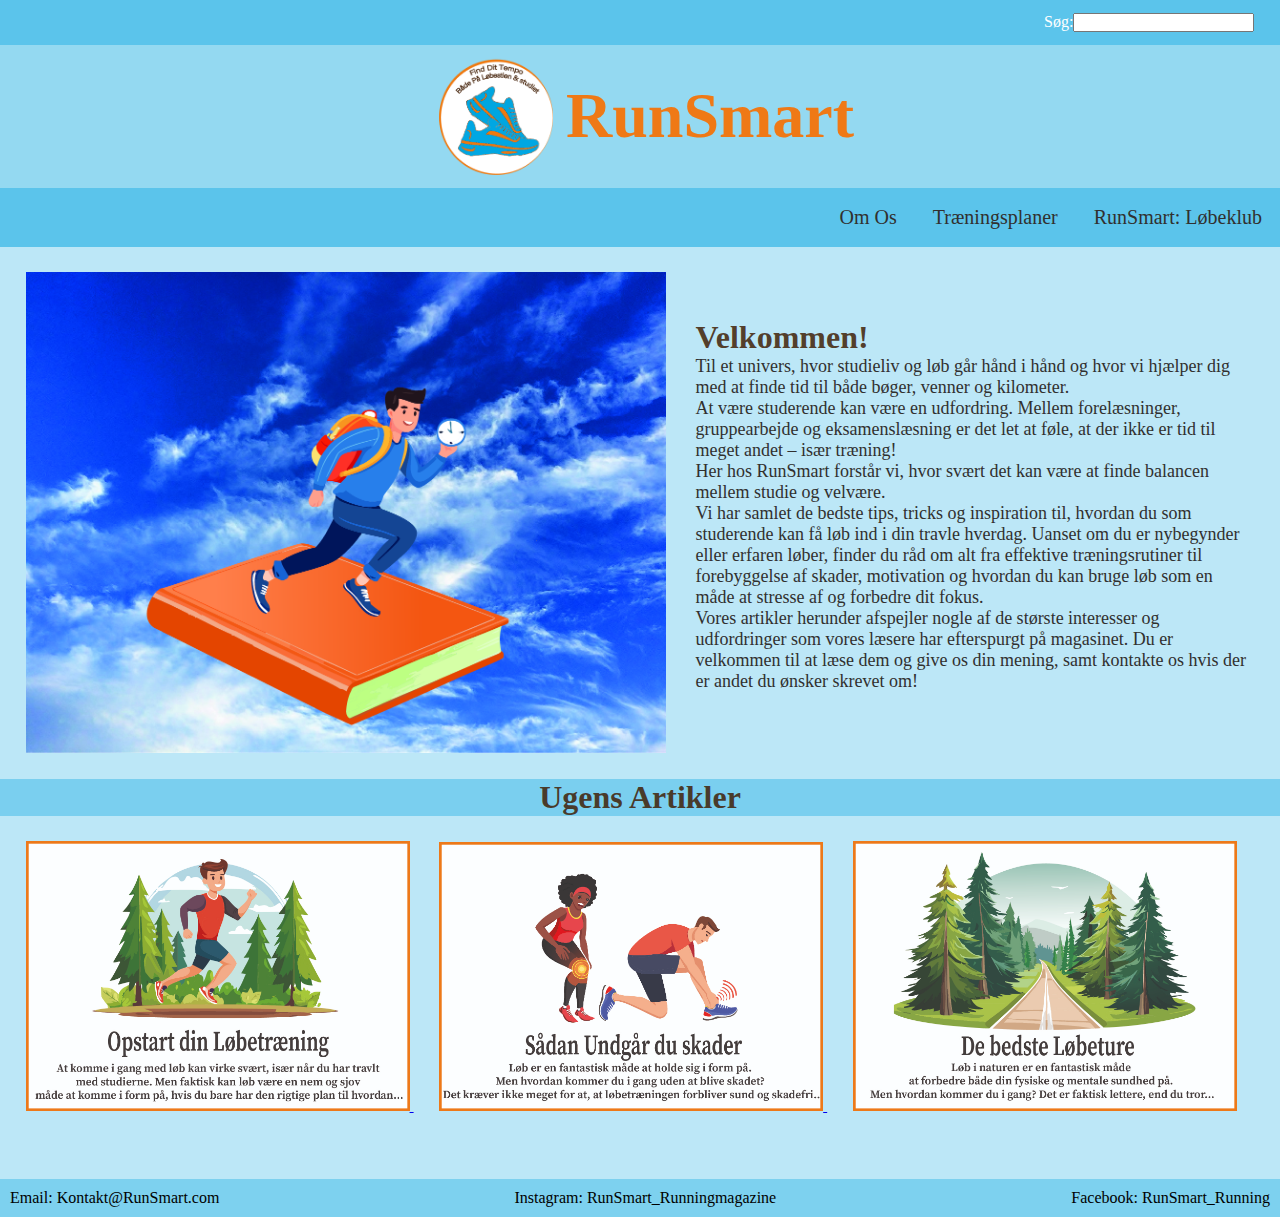
<file: index.html>
<!DOCTYPE html>
<html lang="da">
<head>
  <meta charset="UTF-8">
  <meta name="viewport" content="width=device-width, initial-scale=1.0">
  <meta http-equiv="X-UA-Compatible" content="ie=edge">
  <title>RunSmart</title>
  <link rel="stylesheet" href="css/indexcss.css">
</head>

<body>
  <form action="/action_page.php">
    <label for="search">Søg:</label>
    <input type="search" id="search" name="search">
  </form>
  <h1>
    <img id=logobillede src="images/webunivers logo final.png" alt="logobillede">
    RunSmart
  </h1> 
  <header>
    <!--Navigationsbaren-->
    <input type="checkbox" id="menu-bar">
    <label for="menu-bar"></label>
    <nav class="navbar"> 
      <ul>
        <li><a href="#">Om Os</a>
          <ul> 
            <li><a href="#">Personerne bag</a></li> 
            <li><a href="#">FQA</a></li> 
            <li><a href="#">Kontakt</a></li>
          </ul>
        <li><a href="#">Træningsplaner</a></li>
        <li><a href="#">RunSmart: Løbeklub</a>
      </ul>
    </nav>
  </header>
    <!--Import fra google font-->
    <link href="https://fonts.googleapis.com/css2?family=DM+Serif+Display:ital@0;1&display=swap" rel="stylesheet">
    
  <section>
      <img id="Forsidebillede" src="images/Forsidebillede.jpg" alt="Forsidebillede">
    <article class="Velkommen">
      <h2> Velkommen!</h2>
     <p>Til et univers, hvor studieliv og løb går hånd i hånd og hvor vi hjælper dig med at finde tid til både bøger, venner og kilometer.</p>
     <p>At være studerende kan være en udfordring. Mellem forelæsninger, gruppearbejde og eksamenslæsning er det let at føle, at der ikke er tid til meget andet – især træning!</p> 
     <p>Her hos RunSmart forstår vi, hvor svært det kan være at finde balancen mellem studie og velvære.</p>
     <p>Vi har samlet de bedste tips, tricks og inspiration til, hvordan du som studerende kan få løb ind i din travle hverdag. Uanset om du er nybegynder eller erfaren løber, finder du råd om alt fra effektive træningsrutiner til forebyggelse af skader, motivation og hvordan du kan bruge løb som en måde at stresse af og forbedre dit fokus.</p>
     <p>Vores artikler herunder afspejler nogle af de største interesser og udfordringer som vores læsere har efterspurgt på magasinet. Du er velkommen til at læse dem og give os din mening, samt kontakte os hvis der er andet du ønsker skrevet om!</p>
    </article>
  </section>
  <h3>
    Ugens Artikler
  </h3>
  <div>
    <a href="Artikel1.html"><img src="images/Opstartdinløbetræning.jpg" alt="Opstartdinløbetræning" id="Opstartdinløbetræning">
    <a href="Artikel2.html"><img src="images/Sådanundgårduskader.jpg" alt="Sådanundgårduskader" id="Sådanundgårduskader">
    <a href="Artikel3.html"><img src="images/Debedsteløbeture.jpg" alt="Debedsteløbeture" id="Debedsteløbeture">
    </a>
  </div>
</body>
<footer>
  <p>Email: Kontakt@RunSmart.com</p>
  <p>Instagram: RunSmart_Runningmagazine</p>
  <p>Facebook: RunSmart_Running</p>
</footer>
</html>
</file>
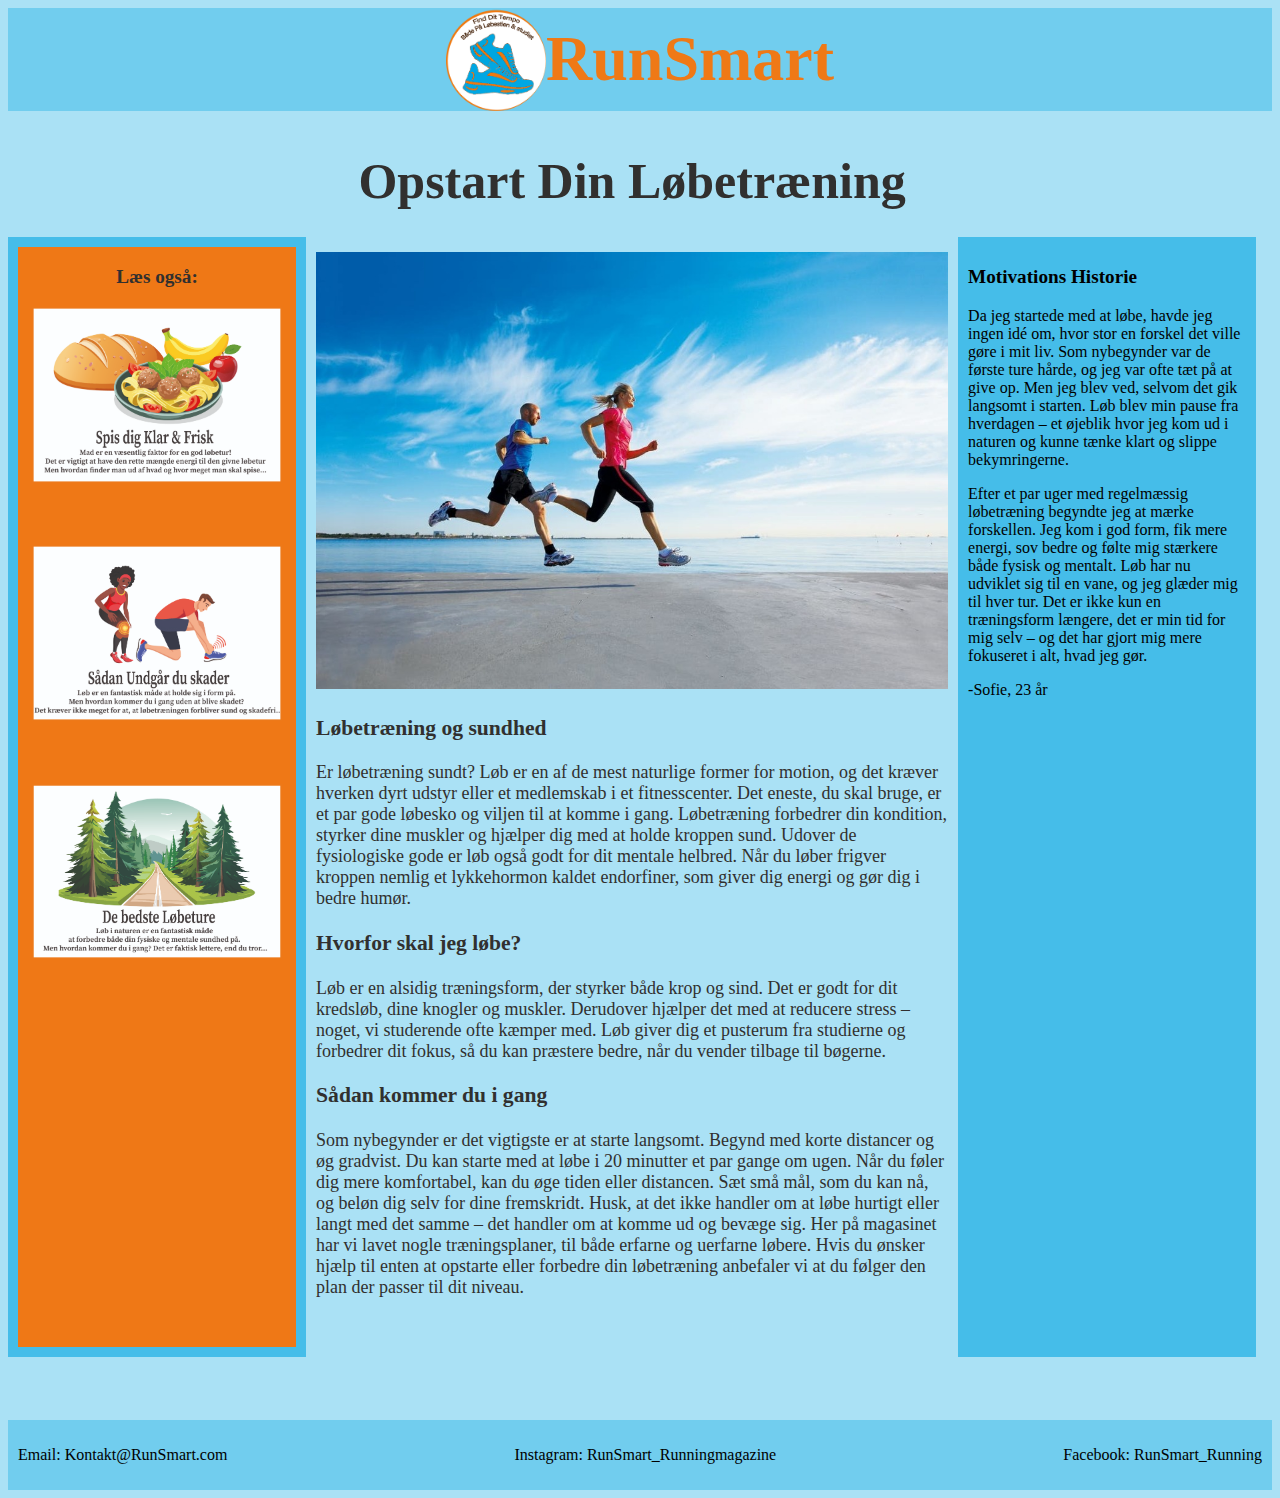
<file: Artikel1.html>
<!DOCTYPE html>
<html lang="da">
<head>
    <meta charset="UTF-8">
    <meta name="viewport" content="width=device-width, initial-scale=1.0">
    <title>Document</title>
    <link rel="stylesheet" href="css/Artikel1.css">
</head>

<!--Genvej tilbage til Forsiden-->
<header>
    <a href="index.html">
    <img src="images/webunivers logo final.png" alt="logobillede" id="logobillede" >
    <h1>RunSmart</h1></a>
</header>

<body>
    <!--venstre klumme-->
      <div class="row">
        <div class="column side">
          <div class="card">
            <h3>Læs også:</h3>
    
    <!--Fake link + Links til andre artikler-->
            <a href="index.html"><img src="images/Spisdigklar&frisk.jpg" alt="Spisdigklar" id="Spisdigklar"></a>
            <a href="Artikel2.html"><img src="images/Sådanundgårduskader.jpg" alt="Sådanundgårduskader" id="Sådanundgårduskader"></a>
            <a href="Artikel3.html"><img src="images/Debedsteløbeture.jpg" alt="Debedsteløbeture" id="Debedsteløbeture"></a>
          </div>
        </div>
    
    <!--midter klumme-->
        <div class="column middle">
          <h2>Opstart Din Løbetræning</h2>
          <img src="images/LøbArtikel1.jpg" alt="Løbere" id="Løbere">
          <h3>Løbetræning og sundhed</h3> 
            <p>Er løbetræning sundt? Løb er en af de mest naturlige former for motion, og det kræver hverken dyrt udstyr eller et medlemskab i et fitnesscenter. Det eneste, du skal bruge, er et par gode løbesko og viljen til at komme i gang. Løbetræning forbedrer din kondition, styrker dine muskler og hjælper dig med at holde kroppen sund. 
            Udover de fysiologiske gode er løb også godt for dit mentale helbred. Når du løber frigver kroppen nemlig et lykkehormon kaldet endorfiner, som giver dig energi og gør dig i bedre humør.</p>
            <h3>Hvorfor skal jeg løbe?</h3>
            <p>Løb er en alsidig træningsform, der styrker både krop og sind. Det er godt for dit kredsløb, dine knogler og muskler. Derudover hjælper det med at reducere stress – noget, vi studerende ofte kæmper med. Løb giver dig et pusterum fra studierne og forbedrer dit fokus, så du kan præstere bedre, når du vender tilbage til bøgerne.</p>
            <h3>Sådan kommer du i gang</h3>
            <p>Som nybegynder er det vigtigste er at starte langsomt. Begynd med korte distancer og øg gradvist. Du kan starte med at løbe i 20 minutter et par gange om ugen. Når du føler dig mere komfortabel, kan du øge tiden eller distancen. Sæt små mål, som du kan nå, og beløn dig selv for dine fremskridt. Husk, at det ikke handler om at løbe hurtigt eller langt med det samme – det handler om at komme ud og bevæge sig.
            Her på magasinet har vi lavet nogle træningsplaner, til både erfarne og uerfarne løbere. Hvis du ønsker hjælp til enten at opstarte eller forbedre din løbetræning anbefaler vi at du følger den plan der passer til dit niveau.
            </p>
        </div>
    
    <!--højre klumme-->
        <div class="column side">
            <h3>Motivations Historie</h3>
            <p>Da jeg startede med at løbe, havde jeg ingen idé om, hvor stor en forskel det ville gøre i mit liv. 
               Som nybegynder var de første ture hårde, og jeg var ofte tæt på at give op. Men jeg blev ved, selvom det gik langsomt i starten. 
               Løb blev min pause fra hverdagen – et øjeblik hvor jeg kom ud i naturen og kunne tænke klart og slippe bekymringerne.</p>
            <p>Efter et par uger med regelmæssig løbetræning begyndte jeg at mærke forskellen. 
               Jeg kom i god form, fik mere energi, sov bedre og følte mig stærkere både fysisk og mentalt. Løb har nu udviklet sig til en vane, 
               og jeg glæder mig til hver tur. Det er ikke kun en træningsform længere, det er min tid for mig selv – og det har gjort mig mere 
               fokuseret i alt, hvad jeg gør.</p>
            <p>-Sofie, 23 år</p>
        </div>
      </div>   
</body>
<footer>
    <p>Email: Kontakt@RunSmart.com</p>
    <p>Instagram: RunSmart_Runningmagazine</p>
   <p>Facebook: RunSmart_Running</p>
</footer>
</html>
</file>
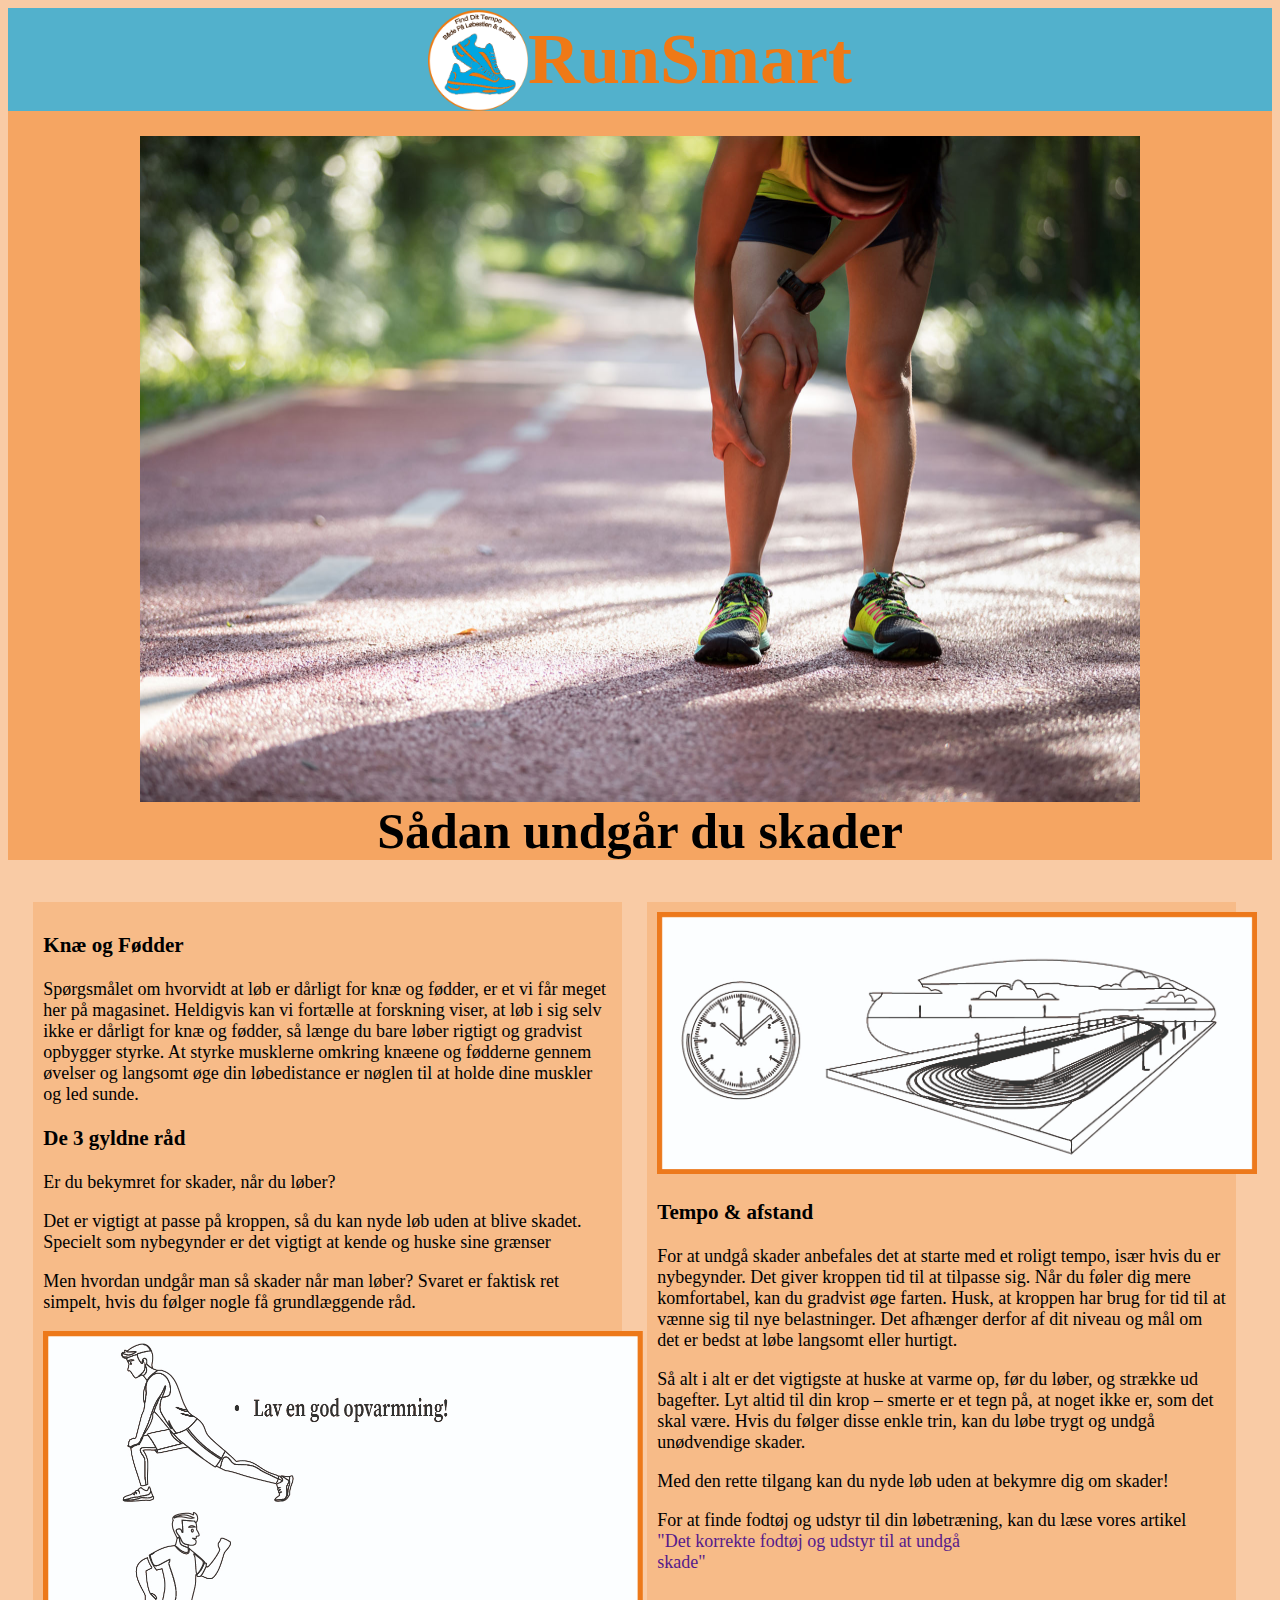
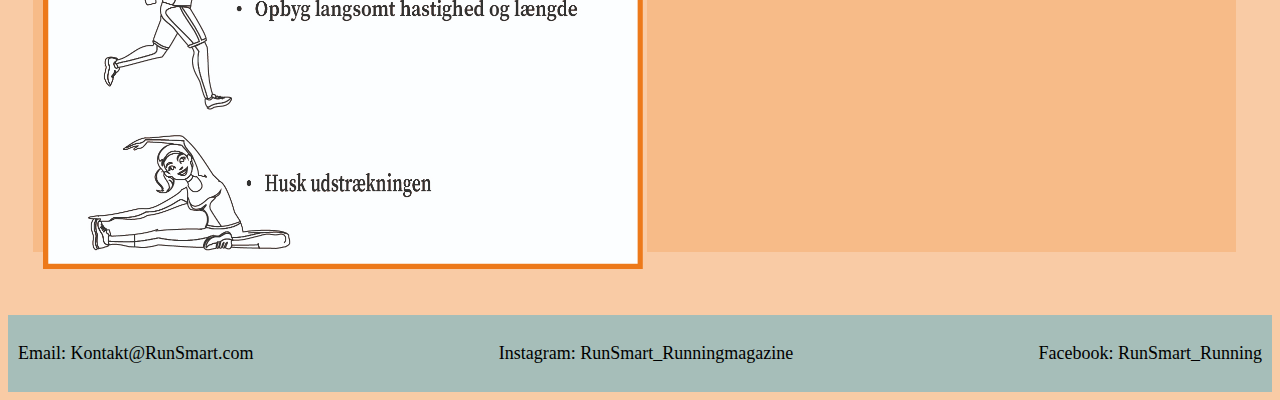
<file: Artikel2.html>
<!DOCTYPE html>
<html lang="da">
<head>
    <meta charset="UTF-8">
    <meta name="viewport" content="width=device-width, initial-scale=1.0">
    <title>Document</title>
    <link rel="stylesheet" href="css/Artikel2.css">
</head>

<!--Genvej tilbage til forsiden-->
<header>
    <a href="index.html"><img src="images/webunivers logo final.png" alt="logobillede" id="logobillede"><h1>RunSmart</h1></a>
</header>

<body>
<!--Forside billede-->
    <h2><img src="images/SkaderKvinde.jpg" alt="SkadetKvinde" id="SkadetKvinde">Sådan undgår du skader</h2>
    
<!--Venstre klumme-->
    <div class="row">
        <div class="column">
          <h3>Knæ og Fødder</h3>
          <p>Spørgsmålet om hvorvidt at løb er dårligt for knæ og fødder, er et vi får meget her på magasinet. 
             Heldigvis kan vi fortælle at forskning viser, at løb i sig selv ikke er dårligt for knæ og fødder, så længe du bare løber rigtigt
             og gradvist opbygger styrke. At styrke musklerne omkring knæene og fødderne gennem øvelser
             og langsomt øge din løbedistance er nøglen til at holde dine muskler og led sunde.</p>
          <h3>De 3 gyldne råd</h3>
          <p>Er du bekymret for skader, når du løber?</p>
          <p>Det er vigtigt at passe på kroppen, så du kan nyde løb uden at blive skadet. Specielt som nybegynder er det vigtigt at kende og huske sine grænser</p> 
          <p>Men hvordan undgår man så skader når man løber? Svaret er faktisk ret simpelt, hvis du følger nogle få grundlæggende råd.</p>
          <p><img src="images/GodeRåd.jpg" alt="GodeRåd" id="GodeRåd"></p>
        </div>

<!--Højre klumme-->
        <div class="column">
          <img src="images/Tempo&Afstand.jpg" alt="TempoAfstand" id="TempoAfstand">
          <h3>Tempo & afstand</h3>
          <p>For at undgå skader anbefales det at starte med et roligt tempo, især hvis du er nybegynder. 
            Det giver kroppen tid til at tilpasse sig. Når du føler dig mere komfortabel, kan du gradvist øge farten. 
            Husk, at kroppen har brug for tid til at vænne sig til nye belastninger. 
            Det afhænger derfor af dit niveau og mål om det er bedst at løbe langsomt eller hurtigt.</p>
          <p>Så alt i alt er det vigtigste at huske at varme op, før du løber, og strække ud bagefter. 
            Lyt altid til din krop – smerte er et tegn på, at noget ikke er, som det skal være. 
            Hvis du følger disse enkle trin, kan du løbe trygt og undgå unødvendige skader.</p>
          <p>Med den rette tilgang kan du nyde løb uden at bekymre dig om skader!
          <p>For at finde fodtøj og udstyr til din løbetræning, kan du læse vores artikel <a href="" alt=Korrektudstyr id="Korrektudstyr">"Det korrekte fodtøj og udstyr til at undgå skade"</p></a>
        </p>
        </div>
    </div>
</body>

<footer>
    <p>Email: Kontakt@RunSmart.com</p>
    <p>Instagram: RunSmart_Runningmagazine</p>
   <p>Facebook: RunSmart_Running</p>
</footer>
</html>
</file>
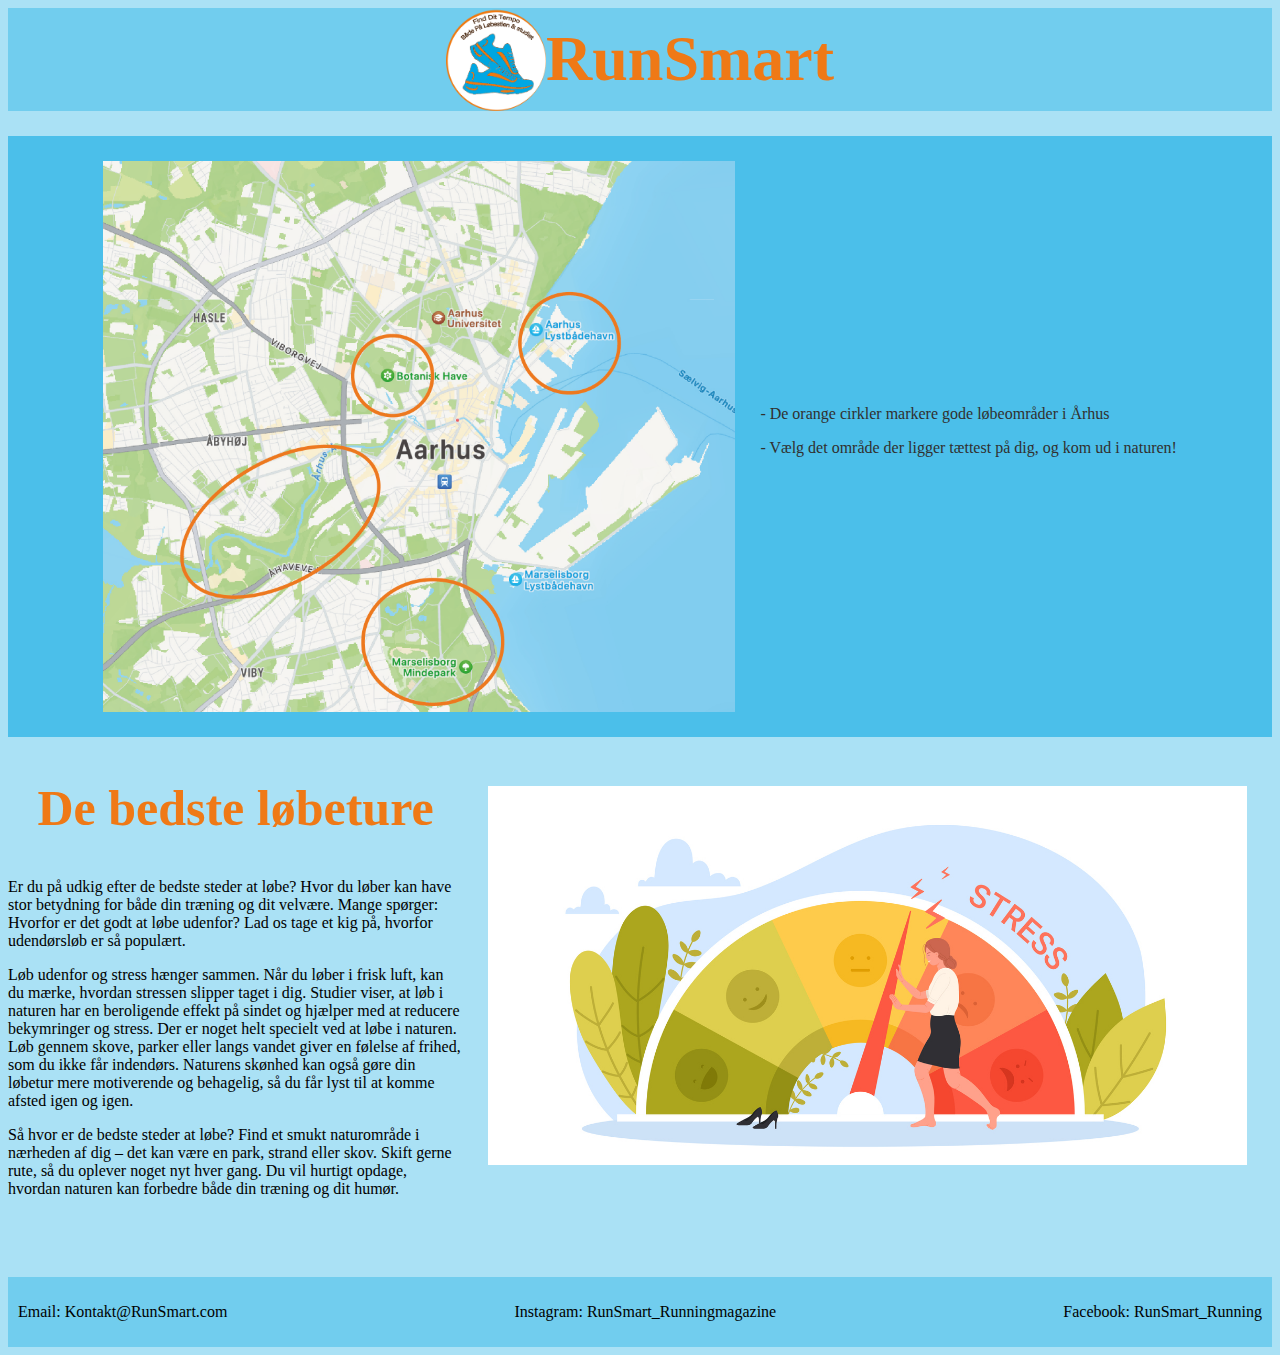
<file: Artikel3.html>
<!DOCTYPE html>
<html lang="da">
<head>
    <meta charset="UTF-8">
    <meta name="viewport" content="width=device-width, initial-scale=1.0">
    <title>Document</title>
    <link rel="stylesheet" href="css/Artikel3.css">
</head>
<body>
    <!--Genvej tilbage til Forsiden-->
    <header>
        <a href="index.html">
        <img src="images/webunivers logo final.png" alt="logobillede" id="logobillede" >
        <h1>RunSmart</h1></a>
    </header>

    <!--Kort over Århus billede-->
    <section>
    <img src="images/Kort.jpg" alt="Kort" id="Kort">
    <article>
        <p>- De orange cirkler markere gode løbeområder i Århus </p>
        <p>- Vælg det område der ligger tættest på dig, og kom ud i naturen!</p>
    </article>
    </section>
   
    <!--Sidens artikel + billede-->
    <main>
       <div>
    <h2>De bedste løbeture</h2>
    <p>Er du på udkig efter de bedste steder at løbe? Hvor du løber kan have stor betydning for både din træning og dit velvære. Mange spørger: 
       Hvorfor er det godt at løbe udenfor? Lad os tage et kig på, hvorfor udendørsløb er så populært.</p>
    <p>Løb udenfor og stress hænger sammen. Når du løber i frisk luft, kan du mærke, hvordan stressen slipper taget i dig. 
       Studier viser, at løb i naturen har en beroligende effekt på sindet og hjælper med at reducere bekymringer og stress.
       Der er noget helt specielt ved at løbe i naturen. Løb gennem skove, parker eller langs vandet giver en følelse af frihed, 
       som du ikke får indendørs. Naturens skønhed kan også gøre din løbetur mere motiverende og behagelig, så du får lyst til at 
       komme afsted igen og igen.</p>
    <p>Så hvor er de bedste steder at løbe? Find et smukt naturområde i nærheden af dig – det kan være en park, strand eller skov. 
       Skift gerne rute, så du oplever noget nyt hver gang. Du vil hurtigt opdage, hvordan naturen kan forbedre både din træning og dit humør.</p>
       </div>
    <img src="images/Stress.jpg" alt="Stress" id="Stress">
    </main>
</body>
<footer>
    <p>Email: Kontakt@RunSmart.com</p>
    <p>Instagram: RunSmart_Runningmagazine</p>
   <p>Facebook: RunSmart_Running</p>
</footer>
</html>
</file>
<file: css/indexcss.css>
/**
 * file: css/css.css
 * purpose: styling
 **/


body{
  background-color: #00a4e043;
 }

 
#logobillede {
 width: 140px;
 height: auto;
 display: flex;
 justify-content: center;
 padding: 1%;
 }

 form{
 background-color: #00a4e084;
 font-family: 'swap';
 color: #ffffff;
 display: flex;
 justify-content: end;
 padding-top: 1%;
 padding-bottom: 1%;
 padding-right: 2%;
 }

*{
  margin: 0;
  padding: 0;
  box-sizing: border-box;
 }

 header{
  /* position: fixed; */
  top: 50px;
  background-color: #00a4e084;
  background-blend-mode: color-dodge;
  display: flex;
  justify-content: end;
 }

 /**Navigationsbaren**/
 header .navbar ul {
  list-style: none;
  font-family: swap;
  font-weight: 50px;
  color: #ffffff;
}
header .navbar ul li {
  position: relative;
  float: left;
}
header .navbar ul li a{
  text-decoration: none;
  font-size: 20px;
  padding: 18px;
  color: #31302f;
  display: block;
}
header .navbar ul li a:hover {
  background-color: rgb #EF7916;
  color: #EF7916;
}
header .navbar ul li ul {
  position: absolute;
  left: 0%;
  width: 320px;
  background: #ffffffe5;
  display: none;
}
header .navbar ul li ul li {
  width: 100%;
  border-top: 1px solid #EF7916;
}
header .navbar ul li ul li ul {
  left: 200px;
  top:0;
}
header .navbar ul li:focus-within > ul,
header .navbar ul li:hover > ul {
  display: block;
}
#menu-bar{
  display: none;
 }
#menu-bar :checked .navbar{
  display: block;}

 
article {
  color: #31302f;
  font-family:'swap';
  font-size: 18px;
  float: left;
  padding: 30px;
  width: 80%;
}

section{
  display: flex;
  align-items: center;
}

#Forsidebillede{
  width: 50%;
  height: auto;
  margin-top: 2%;
  margin-left: 2%;
}

/**3 overskrifter**/
    h1{
    font-family: 'swap';
    font-size: 400%;
    display: flex;
    justify-content: center;
    align-items: center;
    color: #EF7916 ;
    background-color: #00a4e036;
    }
 
  h2{
    font-family: 'swap';
    color: #402006da;
    font-size: xx-large;
    margin-top: 2%;
    }
  h3{
    font-family: 'swap';
    color: #402006da;
    font-size: xx-large;
    display: flex;
    margin-top: 2%;
    justify-content: center;
    background-color: #00a4e059;
    }


/**3 Artikel billeder**/
  #Opstartdinløbetræning{
    width: 30%;
    height: 20%;
    margin-top: 2%;
    margin-left: 2%;
  }
  
 #Sådanundgårduskader{
    width: 30%;
    height: 20%;
    margin-top: 2%;
    margin-left: 2%;
 }
  
  #Debedsteløbeture{
    width: 30%;
    height: 20%;
    margin-top: 2%;
    margin-left: 2%;
  }

footer {
background-color: #00a4e055;
padding: 10px;
margin-top: 5%;
display: flex;
justify-content: space-between;
text-align: center;
color: rgb(0, 0, 0);
}
</file>
<file: css/Artikel1.css>
body{
    background-color: #00a4e055;
    }

   #logobillede {
    width: 100px;
    height: auto;
   }

   header{
    /* position: fixed; */
    top: 50px;
    background-color: #00a4e055;
    display: flex;
    justify-content: space-evenly;
   }
   a:link{
    text-decoration: none;
    display: flex;
    justify-content: space-evenly;
    text-decoration-color: #000000;
   }

   
  /* To klummer ved siden af hinanden */
   .column {
    float: left;
    padding: 10px;
  }
  
  /* Højre klumme*/
  .column.side {
    width: 22%;
    height: 1100px;
    margin-top: 10%;
    background-color: #00a4e098;
  }


   /* Midter klumme */
   .column.middle {
    width: 50%;
    font-family: 'swap';
    font-size: large;
    font-weight: 300;
    color: #31302f;
  }
  
   .row::after {
    content: "";
    display: table;
    clear: both;
  }

/*Sidens overskrifter*/
  h1{
    font-family: 'swap';
    font-size: 400%;
    text-decoration: none;
    display: flex;
    justify-content: space-between;
    align-items: center;
    padding-right: 40%;
    margin-bottom: 1%;
    margin-top: 1%;
    color: #EF7916;
    }

  h2{
    font-size: 50px;
    font-family: 'swap';
    display: flex;
    justify-content: center;
    margin-top: 5%;
    }
 
  h3{
    font-size: larger;
    display: flex;
    justify-content: start;
    }

  #Løbere{
  width: 100%;
  height: auto;
  }
 
  /*Kort effekt*/
.card {
    height:100%;
    background-color: #ef7816;
    align-items: center;
    display: flex;
    flex-direction: column;
    justify-content: flex-start;
    color: #31302f;
    font-family: 'swap';
}

/*Link billeder*/

#Spisdigklar{
    width: 250px;
    height: auto;
    margin-bottom: 25%;
}

#Sådanundgårduskader{
    width: 250px;
    height: auto;
    margin-bottom: 25%;
}

#Debedsteløbeture{
    width: 250px;
    height: auto;
}
    
footer {
    background-color: #00a4e055;
    padding: 10px;
    margin-top: 5%;
    display: flex;
    justify-content: space-between;
    text-align: center;
    color: rgb(0, 0, 0);
  }
</file>
<file: css/Artikel2.css>
body{
    background-color: #ef781662;
    font-family: 'swap';
    font-size: large;
    }

   #logobillede {
    width: 100px;
    height: auto;
   }

   header{
    /* position: fixed; */
    top: 10px;
    background-color: #00a4e0ab;
    display: flex;
    justify-content: space-evenly;
   }

   /*Til at gøre sidens links usynlige*/

   a:link{
    text-decoration: none;
    display: flex;
    justify-content: space-evenly;
   }

   h1{
    font-family: 'swap';
    font-size: 400%;
    text-decoration: none;
    display: flex;
    justify-content: space-between;
    align-items: center;
    padding-right: 40%;
    margin-bottom: 1%;
    margin-top: 1%;
    color: #EF7916;
    }

   h2{
    font-size: 50px;
    font-family: 'swap';
    display: grid;
    justify-content: center;
    text-align: center;
    margin-top: 0%;
    background-color: #ef781676;
    padding-top: 2%;
    }

/*to klummer ved siden af hinanden*/
.column {
    float: left;
    width: 45%;
    padding: 10px;
    margin-left: 2%;
    background-color: #ef781632;
    height: 930px;
    }

#GodeRåd{
    width: 600px;
    height: auto;
    margin-left: 0%;
    }

#TempoAfstand{
    width: 600px;
    height: auto;
    }

#SkadetKvinde{
    width: 1000px;
    height: auto;
    display: flex;
    justify-content: center;
    text-align: center;
    }

  .row::after {
    content: "";
    display: table;
    clear: both;
    }
   
    #Korrektudstyr{
        flex: start;
        margin-right: 45%;
    }

  footer {
    background-color: #00a4e055;
    padding: 10px;
    margin-top: 5%;
    display: flex;
    justify-content: space-between;
    text-align: center;
    color: rgb(0, 0, 0);
    }
</file>
<file: css/Artikel3.css>
body{
    background-color: #00a4e055;
    }

#logobillede {
    width: 100px;
    height: auto;
    }

header{
    /* position: fixed; */
    top: 10px;
    background-color: #00a4e055;
    display: flex;
    justify-content: space-evenly;
    }

   a:link{
    text-decoration: none;
    display: flex;
    justify-content: space-evenly;
    }

/*Sidens overskrifter*/
   h1{
    font-family: 'swap';
    font-size: 400%;
    text-decoration: none;
    display: flex;
    justify-content: space-between;
    align-items: center;
    padding-right: 40%;
    margin-bottom: 1%;
    margin-top: 1%;
    color: #EF7916;
    }
    
    h2{
    font-size: 50px;
    font-family: 'swap';
    display: flex;
    justify-content: center;
    color:#EF7916;
    }

section{
    display: flex;
    justify-content: center;
    margin-top: 2%;
    background-color: #00a4e08f;
    padding-bottom: 2%;
    padding-top: 2%;
    }

article{
    font-family: 'swap';
    font-display: flex;
    align-items: center;
    margin-top: 18%;
    margin-left: 2%;
    color: #31302f;
    }

/*Sidens billeder*/

#Kort{
    width: 50%;
    height: auto;
    }

#Stress{
    width: 60%;
    height: auto;
    margin: 2%;
    }

main{
    display: flex;
    justify-content: space-between;
    align-items: center;
    }

footer {
    background-color: #00a4e055;
    padding: 10px;
    margin-top: 5%;
    display: flex;
    justify-content: space-between;
    text-align: center;
    color: rgb(0, 0, 0);
    }
</file>
